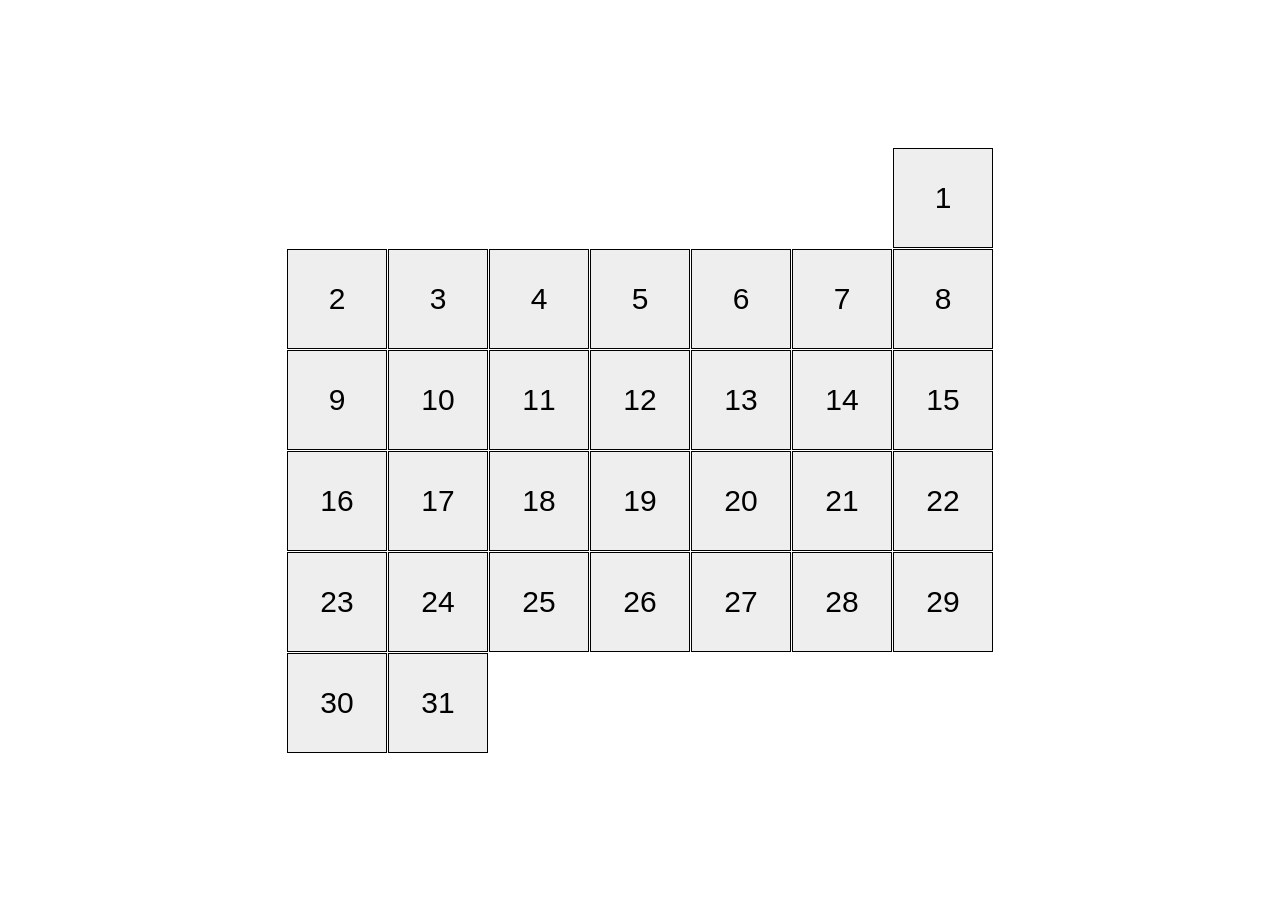
<file: index.html>
<!doctype html><html lang="en"><head><meta charset="utf-8"><meta name="viewport" content="width=device-width, initial-scale=1.0"><title>Calendar</title><link rel="stylesheet" href="index.69ba5647.css"></head><body class="page"> <main class="page__main"> <h1 class="page__title visually-hidden">Calendar</h1> <div class="calendar calendar--month-length-31 calendar--start-day-sun"> <div class="calendar__day"></div> <div class="calendar__day"></div> <div class="calendar__day"></div> <div class="calendar__day"></div> <div class="calendar__day"></div> <div class="calendar__day"></div> <div class="calendar__day"></div> <div class="calendar__day"></div> <div class="calendar__day"></div> <div class="calendar__day"></div> <div class="calendar__day"></div> <div class="calendar__day"></div> <div class="calendar__day"></div> <div class="calendar__day"></div> <div class="calendar__day"></div> <div class="calendar__day"></div> <div class="calendar__day"></div> <div class="calendar__day"></div> <div class="calendar__day"></div> <div class="calendar__day"></div> <div class="calendar__day"></div> <div class="calendar__day"></div> <div class="calendar__day"></div> <div class="calendar__day"></div> <div class="calendar__day"></div> <div class="calendar__day"></div> <div class="calendar__day"></div> <div class="calendar__day"></div> <div class="calendar__day"></div> <div class="calendar__day"></div> <div class="calendar__day"></div> </div> </main> </body></html>
</file>
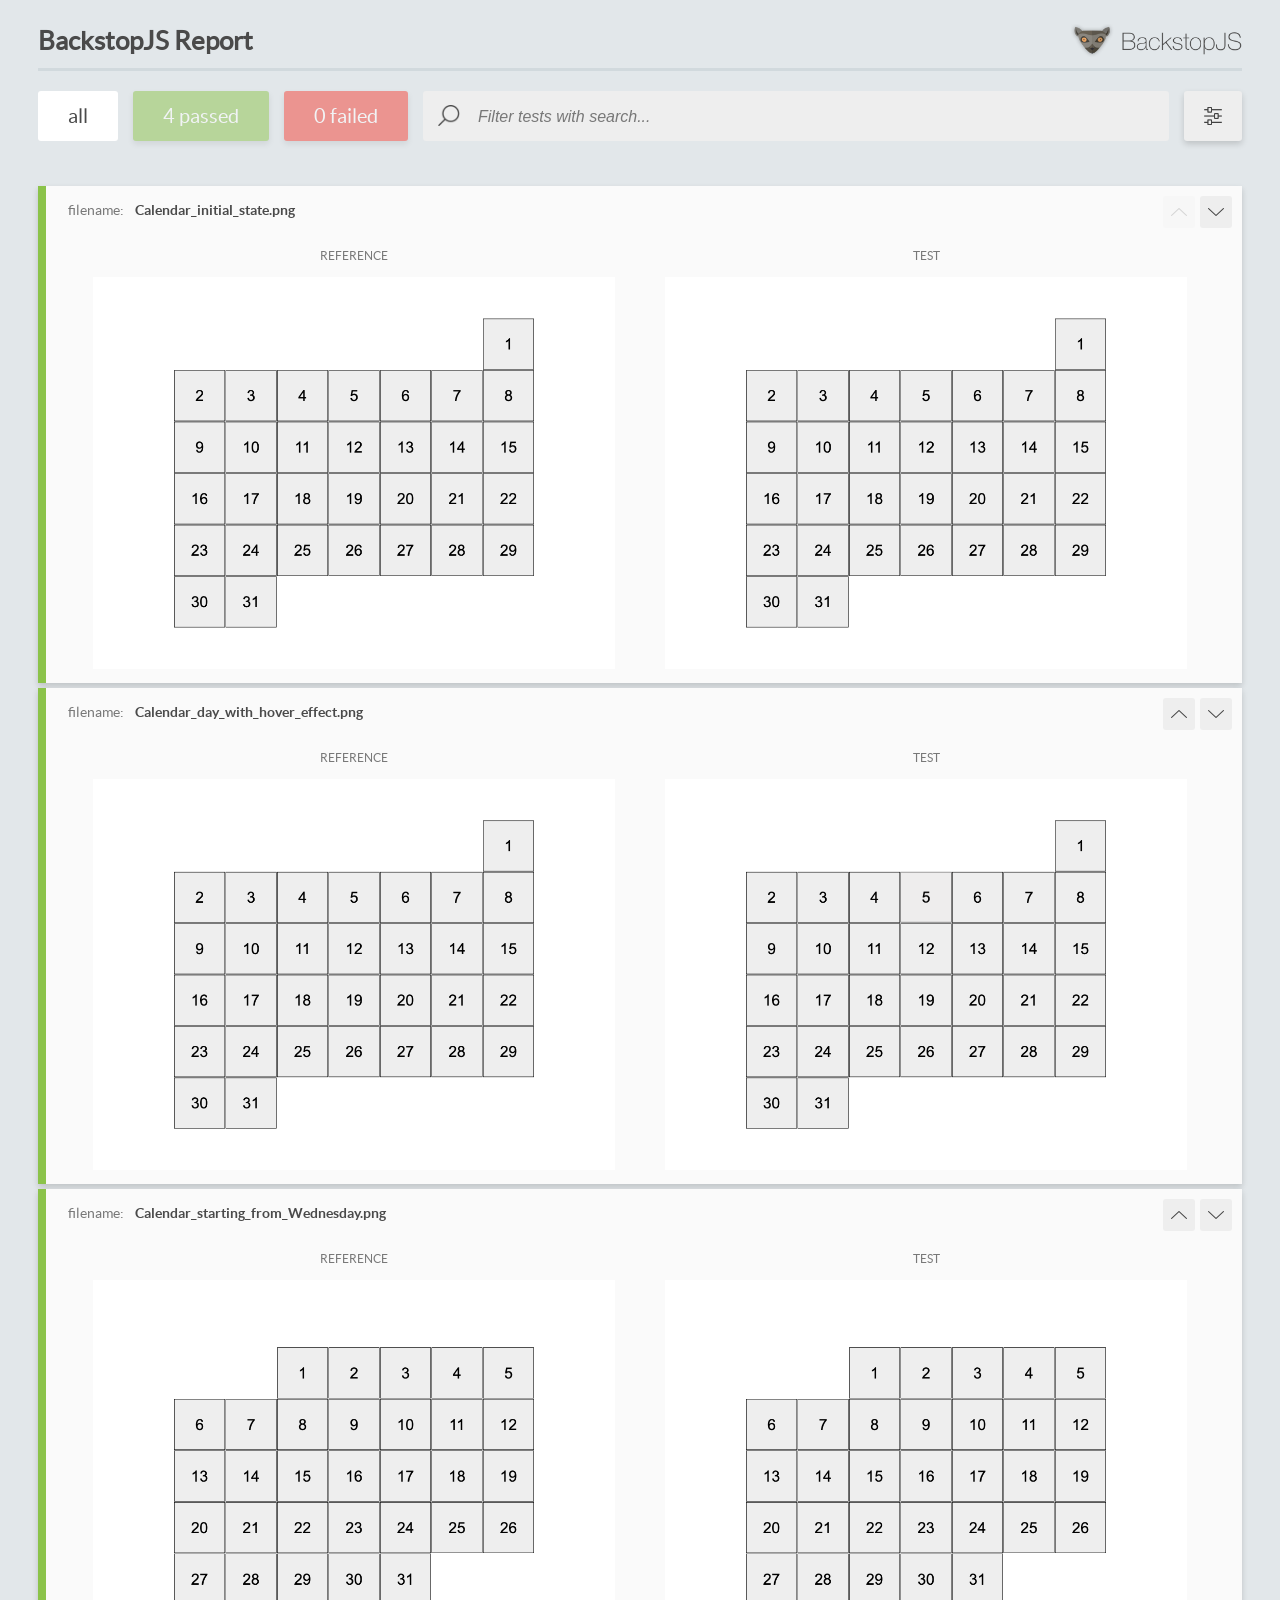
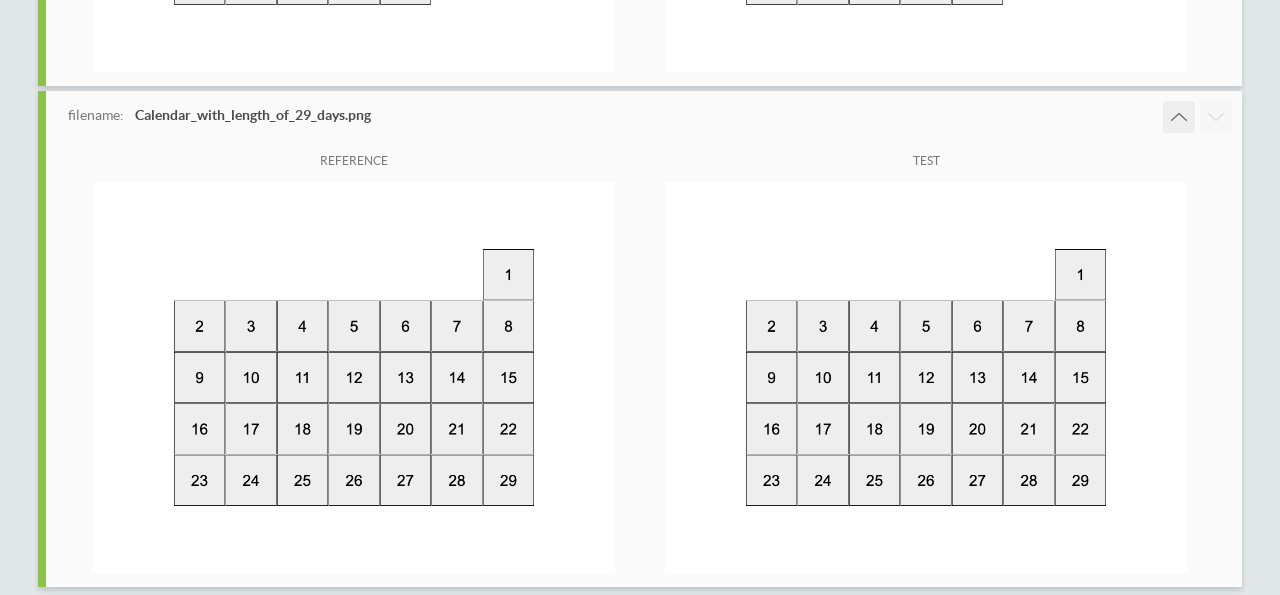
<file: report/html_report/index.html>
<!DOCTYPE html>
<html>
  <head>
    <meta charset="utf-8">
    <!-- Disable Cache -->
    <meta http-equiv="Cache-Control" content="no-cache, no-store, must-revalidate">
    <meta http-equiv="Pragma" content="no-cache">
    <meta http-equiv="Expires" content="0">

    <title>BackstopJS Report</title>

    <style>
      @font-face {
          font-family: 'latoregular';
          src: url('./assets/fonts/lato-regular-webfont.woff2') format('woff2'),
              url('./assets/fonts/lato-regular-webfont.woff') format('woff');
          font-weight: 400;
          font-style: normal;
      }
      @font-face {
          font-family: 'latobold';
          src: url('./assets/fonts/lato-bold-webfont.woff2') format('woff2'),
              url('./assets/fonts/lato-bold-webfont.woff') format('woff');
          font-weight: 700;
          font-style: normal;
      }

      .ReactModal__Body--open {
          overflow: hidden;
      }
      .ReactModal__Body--open .header {
        display: none;
      }

    </style>
  </head>
  <body style="background-color: #E2E7EA">
    <div id="root">

    </div>
    <script>
      function report (report) { // eslint-disable-line no-unused-vars
        window.tests = report;
      }
    </script>
    <script src="config.js"></script>
    <script src="index_bundle.js"></script>
  </body>
</html>
</file>
<file: index.69ba5647.css>
.visually-hidden{clip:rect(0,0,0,0)!important;white-space:nowrap!important;border:0!important;width:1px!important;height:1px!important;margin:-1px!important;padding:0!important;position:absolute!important;overflow:hidden!important}.page{justify-content:center;align-items:center;min-height:100vh;margin:0;display:flex}.calendar{box-sizing:border-box;flex-wrap:wrap;gap:1px;width:726px;padding:0 10px;display:flex}.calendar__day{box-sizing:border-box;cursor:pointer;background-color:#eee;border:1px solid #000;justify-content:center;align-items:center;width:100px;height:100px;transition:all .5s ease-in-out;display:flex}.calendar__day:hover{background-color:#ffbfcb;transform:translateY(-20px)}.calendar__day:first-child:before{content:"1";font-family:Arial,Helvetica,sans-serif;font-size:30px;display:block}.calendar__day:nth-child(2):before{content:"2";font-family:Arial,Helvetica,sans-serif;font-size:30px;display:block}.calendar__day:nth-child(3):before{content:"3";font-family:Arial,Helvetica,sans-serif;font-size:30px;display:block}.calendar__day:nth-child(4):before{content:"4";font-family:Arial,Helvetica,sans-serif;font-size:30px;display:block}.calendar__day:nth-child(5):before{content:"5";font-family:Arial,Helvetica,sans-serif;font-size:30px;display:block}.calendar__day:nth-child(6):before{content:"6";font-family:Arial,Helvetica,sans-serif;font-size:30px;display:block}.calendar__day:nth-child(7):before{content:"7";font-family:Arial,Helvetica,sans-serif;font-size:30px;display:block}.calendar__day:nth-child(8):before{content:"8";font-family:Arial,Helvetica,sans-serif;font-size:30px;display:block}.calendar__day:nth-child(9):before{content:"9";font-family:Arial,Helvetica,sans-serif;font-size:30px;display:block}.calendar__day:nth-child(10):before{content:"10";font-family:Arial,Helvetica,sans-serif;font-size:30px;display:block}.calendar__day:nth-child(11):before{content:"11";font-family:Arial,Helvetica,sans-serif;font-size:30px;display:block}.calendar__day:nth-child(12):before{content:"12";font-family:Arial,Helvetica,sans-serif;font-size:30px;display:block}.calendar__day:nth-child(13):before{content:"13";font-family:Arial,Helvetica,sans-serif;font-size:30px;display:block}.calendar__day:nth-child(14):before{content:"14";font-family:Arial,Helvetica,sans-serif;font-size:30px;display:block}.calendar__day:nth-child(15):before{content:"15";font-family:Arial,Helvetica,sans-serif;font-size:30px;display:block}.calendar__day:nth-child(16):before{content:"16";font-family:Arial,Helvetica,sans-serif;font-size:30px;display:block}.calendar__day:nth-child(17):before{content:"17";font-family:Arial,Helvetica,sans-serif;font-size:30px;display:block}.calendar__day:nth-child(18):before{content:"18";font-family:Arial,Helvetica,sans-serif;font-size:30px;display:block}.calendar__day:nth-child(19):before{content:"19";font-family:Arial,Helvetica,sans-serif;font-size:30px;display:block}.calendar__day:nth-child(20):before{content:"20";font-family:Arial,Helvetica,sans-serif;font-size:30px;display:block}.calendar__day:nth-child(21):before{content:"21";font-family:Arial,Helvetica,sans-serif;font-size:30px;display:block}.calendar__day:nth-child(22):before{content:"22";font-family:Arial,Helvetica,sans-serif;font-size:30px;display:block}.calendar__day:nth-child(23):before{content:"23";font-family:Arial,Helvetica,sans-serif;font-size:30px;display:block}.calendar__day:nth-child(24):before{content:"24";font-family:Arial,Helvetica,sans-serif;font-size:30px;display:block}.calendar__day:nth-child(25):before{content:"25";font-family:Arial,Helvetica,sans-serif;font-size:30px;display:block}.calendar__day:nth-child(26):before{content:"26";font-family:Arial,Helvetica,sans-serif;font-size:30px;display:block}.calendar__day:nth-child(27):before{content:"27";font-family:Arial,Helvetica,sans-serif;font-size:30px;display:block}.calendar__day:nth-child(28):before{content:"28";font-family:Arial,Helvetica,sans-serif;font-size:30px;display:block}.calendar__day:nth-child(29):before{content:"29";font-family:Arial,Helvetica,sans-serif;font-size:30px;display:block}.calendar__day:nth-child(30):before{content:"30";font-family:Arial,Helvetica,sans-serif;font-size:30px;display:block}.calendar__day:nth-child(31):before{content:"31";font-family:Arial,Helvetica,sans-serif;font-size:30px;display:block}.calendar--start-day-mon .calendar__day:first-child{margin-left:0}.calendar--start-day-tue .calendar__day:first-child{margin-left:101px}.calendar--start-day-wed .calendar__day:first-child{margin-left:202px}.calendar--start-day-thu .calendar__day:first-child{margin-left:303px}.calendar--start-day-fri .calendar__day:first-child{margin-left:404px}.calendar--start-day-sat .calendar__day:first-child{margin-left:505px}.calendar--start-day-sun .calendar__day:first-child{margin-left:606px}.calendar--month-length-28 .calendar__day:nth-child(n+29),.calendar--month-length-29 .calendar__day:nth-child(n+30),.calendar--month-length-30 .calendar__day:nth-child(n+31),.calendar--month-length-31 .calendar__day:nth-child(n+32){display:none}
/*# sourceMappingURL=index.69ba5647.css.map */
</file>
